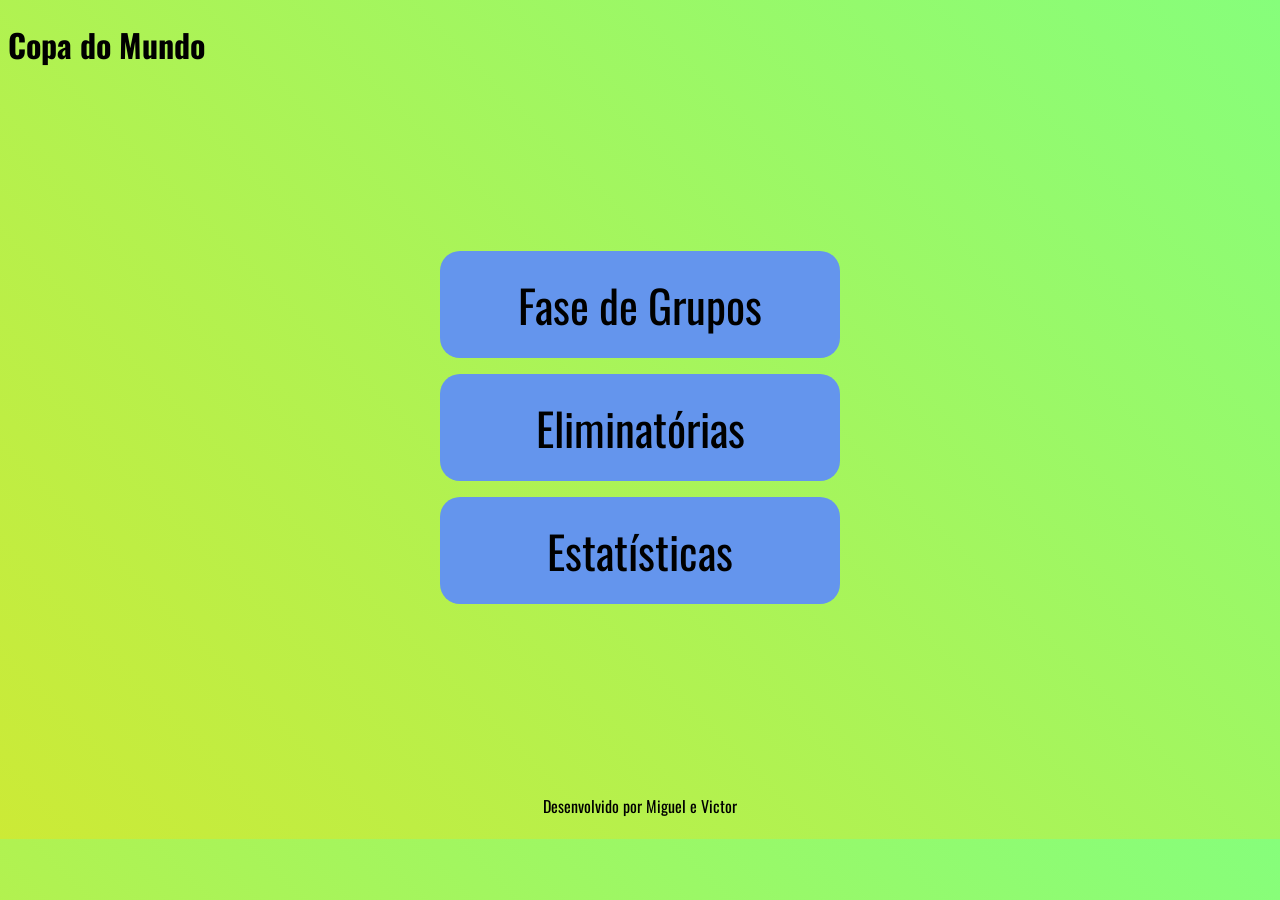
<file: index.html>
<!DOCTYPE html>
<html lang="pt-br">
<head>
    <meta charset="UTF-8">
    <meta name="viewport" content="width=device-width, initial-scale=1.0">
    <title>Informações da Copa</title>
    <link rel="stylesheet" href="css/global.css">
</head>
<body>
    
    <header id="mainHeader">
        <h1>Copa do Mundo</h1> 
    </header>

    <p></p>

    <main>
        <div id="opcoes">
            <button id="btnGrupos" class="botao">Fase de Grupos</button> <br>
            <p></p>
            <button id="btnElimi" class="botao">Eliminatórias</button> <br>
            <p></p>
            <button id="btnEstatistica" class="botao">Estatísticas</button>
        </div>
    </main>

    <p></p>

    <footer title="Esses cara são bom!">
        Desenvolvido por Miguel e Victor
    </footer>

    <script src="scripts/main.js"></script>
</body>
</html>
</file>
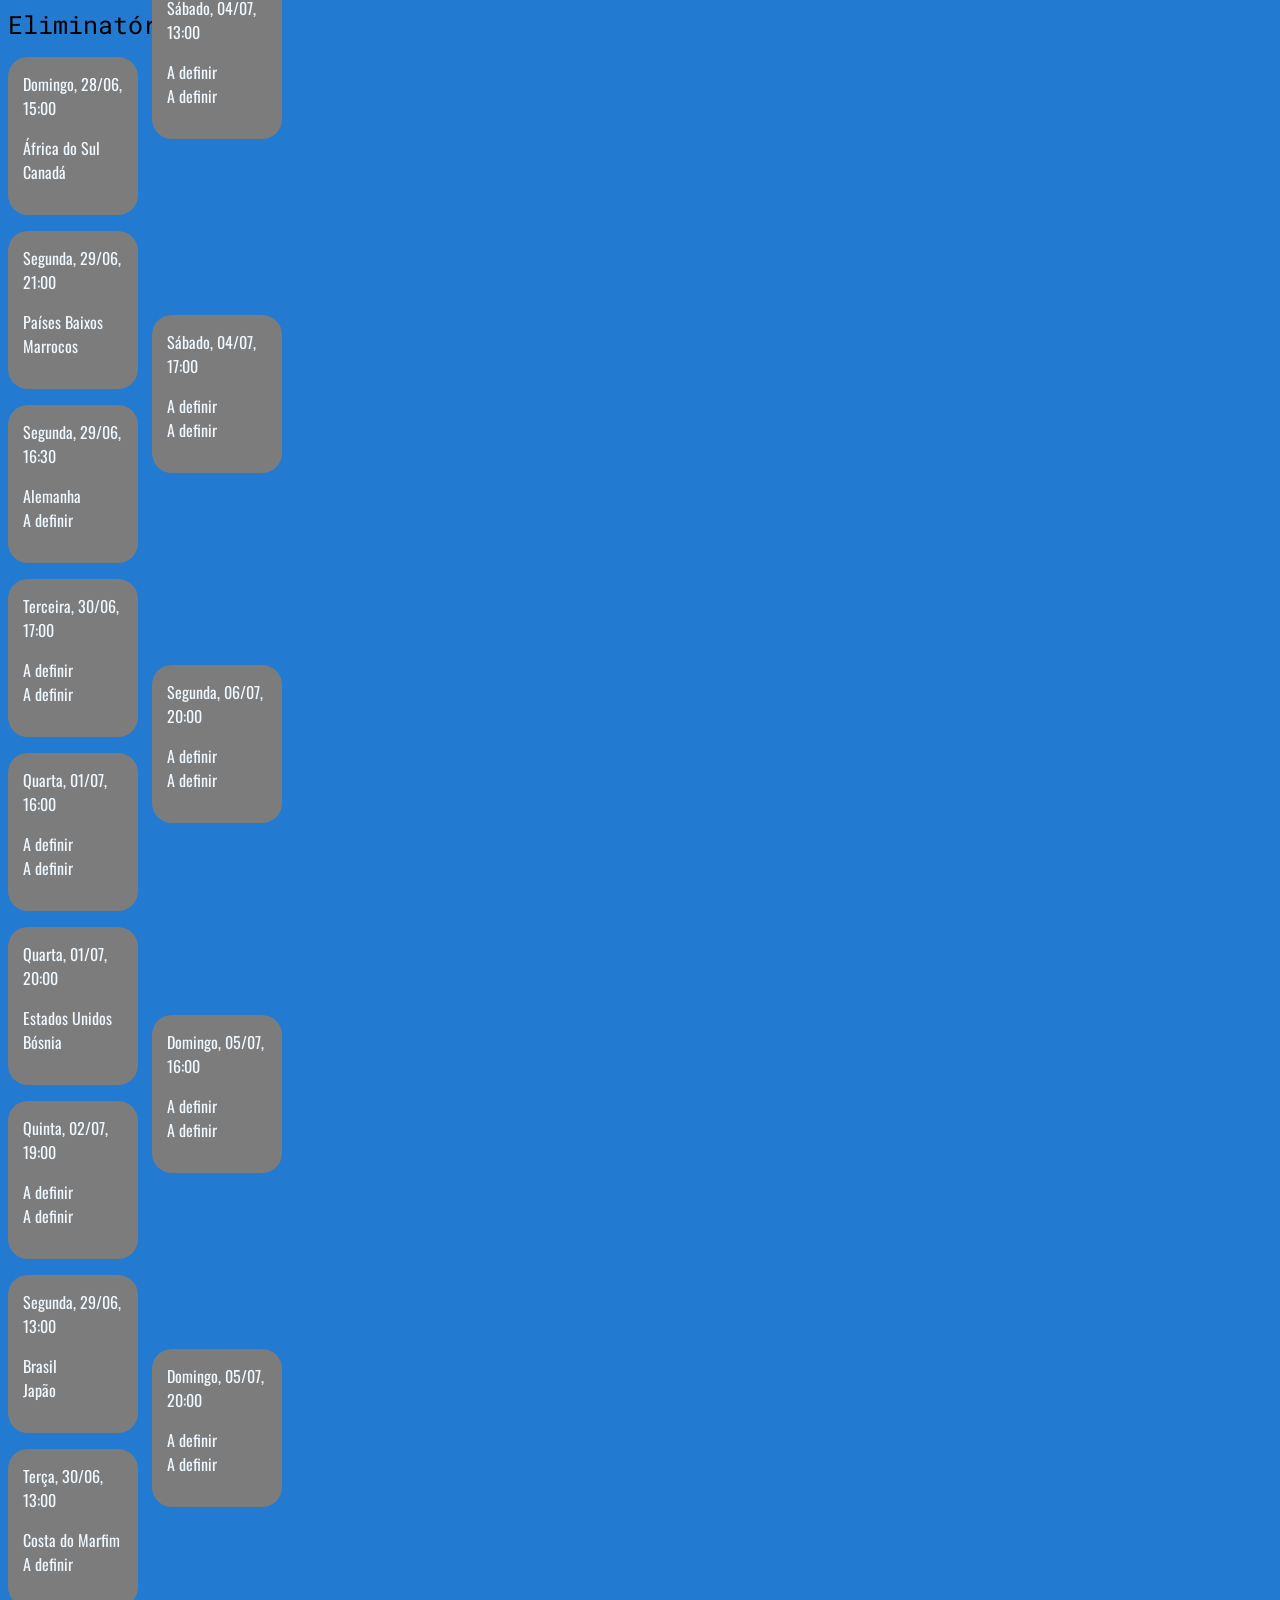
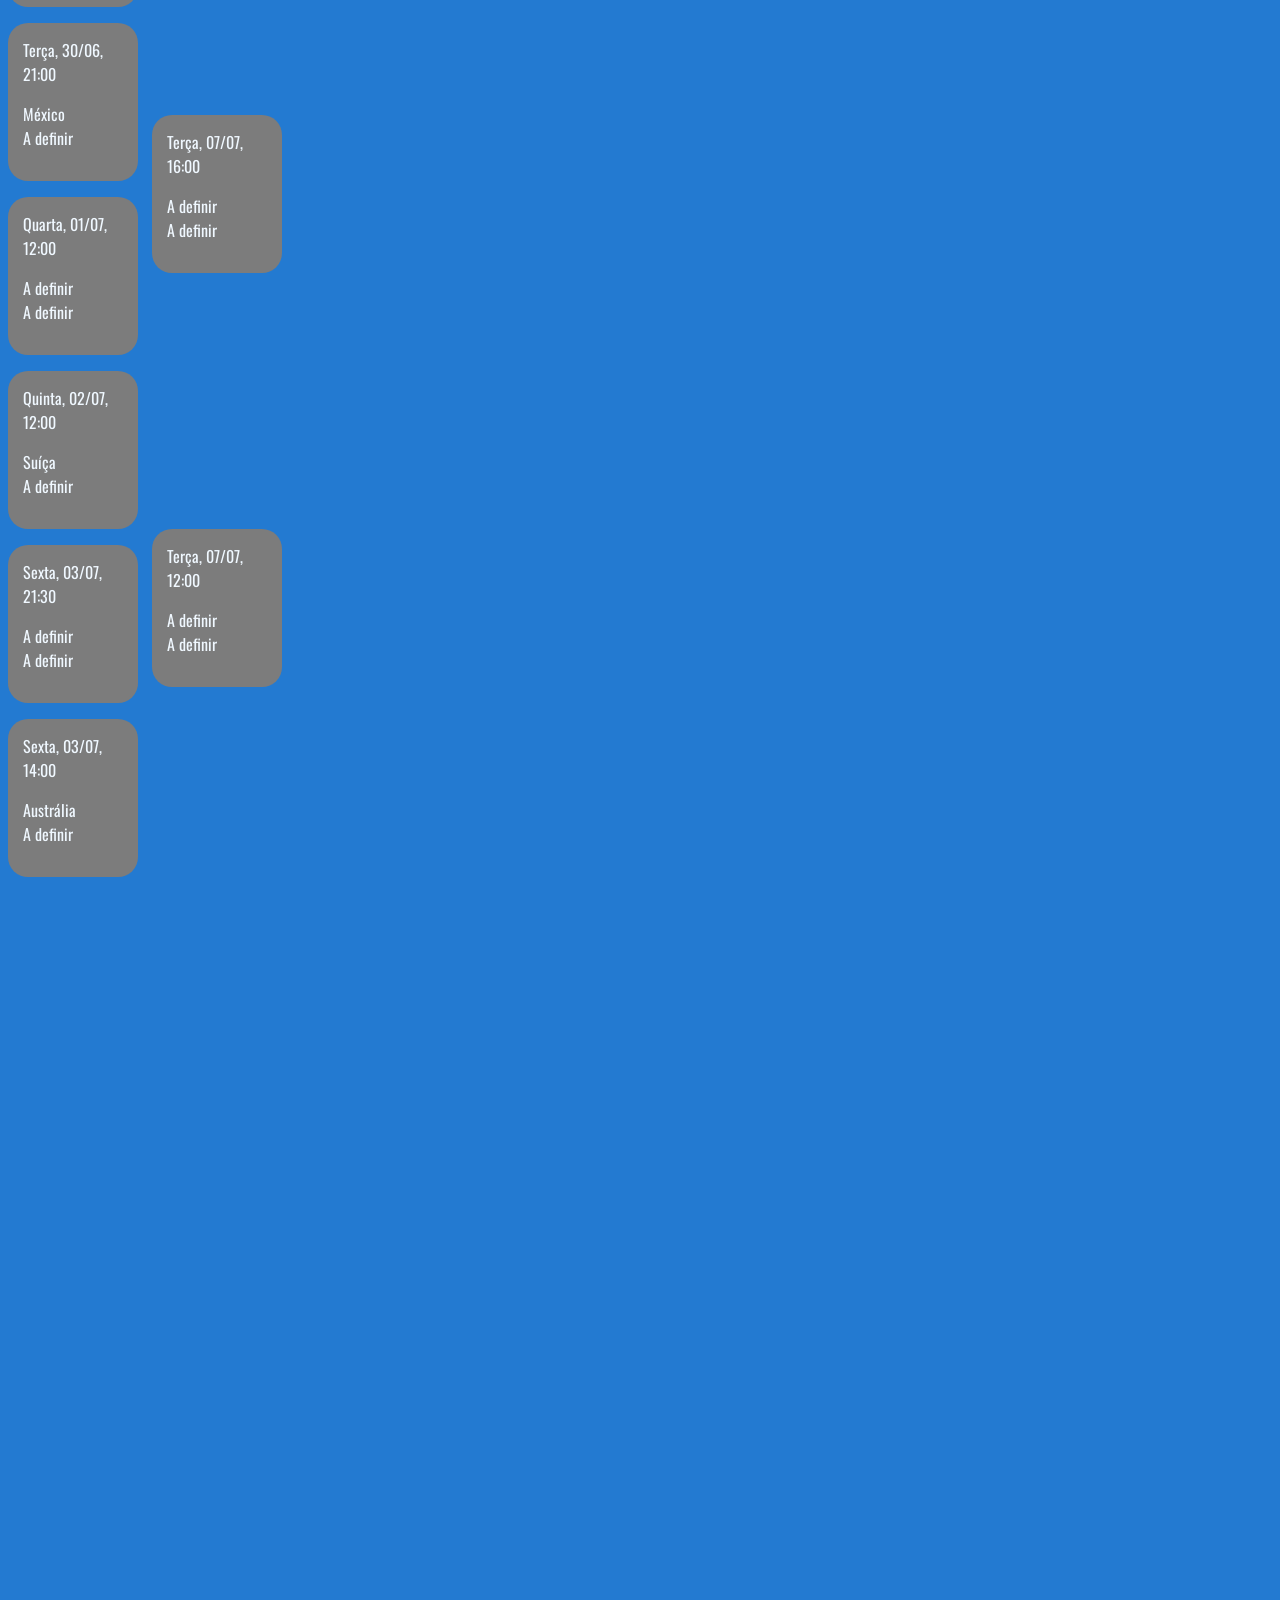
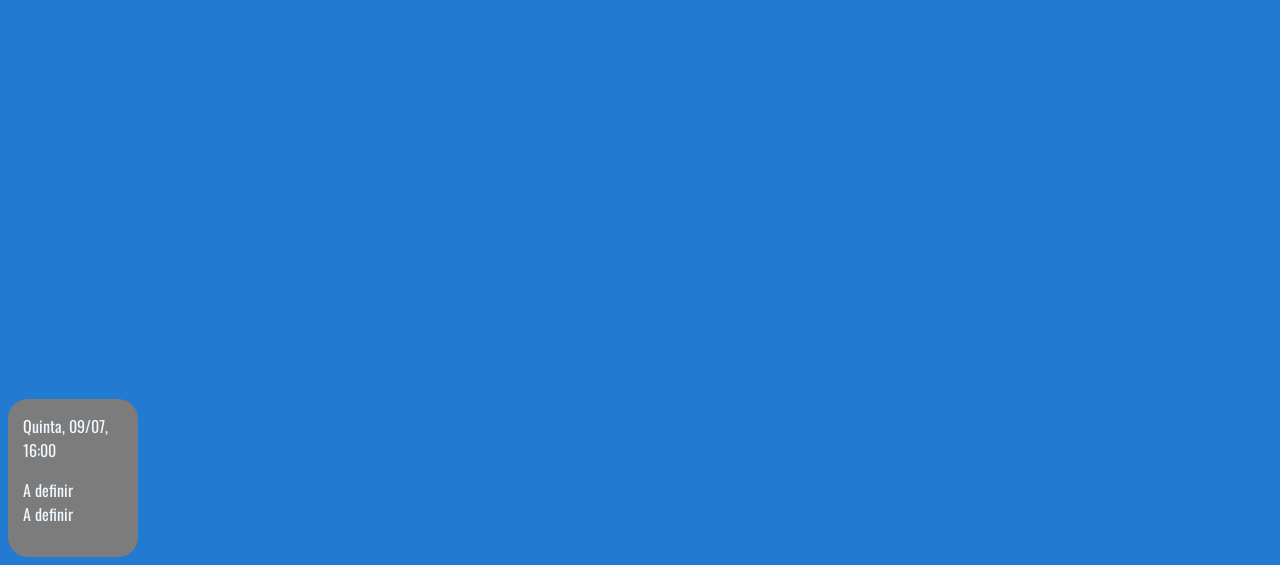
<file: pages/eliminatorias.html>
<!DOCTYPE html>
<html lang="pt-br">

<head>
    <meta charset="UTF-8">
    <meta name="viewport" content="width=device-width, initial-scale=1.0">
    <title>Eliminatórias - Info Copa</title>
    <link rel="stylesheet" href="../css/eliminatorias.css">
    <title>Eliminatórias</title>
</head>

<body>
    <header>
        Eliminatórias
    </header>

    <p></p>

    <div id="camp1" class="camps">
        Domingo, 28/06, 15:00 <br>
        <p>
            África do Sul <br>
            Canadá
        </p>
    </div>

    <p></p>

    <div id="camp2" class="camps">
        Segunda, 29/06, 21:00 <br>
        <p>
            Países Baixos <br>
            Marrocos
        </p>
    </div>

    <p></p>

    <div id="camp3" class="camps">
        Segunda, 29/06, 16:30 <br>
        <p>
            Alemanha <br>
            A definir
        </p>
    </div>
    
    <p></p>

    <div id="camp4" class="camps">
        Terceira, 30/06, 17:00 <br>
        <p>
            A definir <br>
            A definir
        </p>

    </div>

    <p></p>

    <div id="camp5" class="camps">
        Quarta, 01/07, 16:00 <br>
        <p>
            A definir <br>
            A definir
        </p>
    </div>

    <p></p>

    <div id="camp6" class="camps">
        Quarta, 01/07, 20:00
        <p>
            Estados Unidos <br>
            Bósnia
        </p>

    </div>

    <p></p>

    <div id="camp7" class="camps">
        Quinta, 02/07, 19:00
        <p>
        A definir <br>
        A definir
        </p>
    </div>

    <p></p>

    <div id="camp8" class="camps">
        Segunda, 29/06, 13:00
        <p>
            Brasil <br>
            Japão 
        </p>
    </div>

    <p></p>

    <div id="camp9" class="camps">
        Terça, 30/06, 13:00 <br>
        <p>
            Costa do Marfim <br>
            A definir
        </p>
    </div>

    <p></p>

    <div id="camp10" class="camps">
        Terça, 30/06, 21:00 <br>
        <p>
            México <br>
            A definir
        </p>
    </div>

    <p></p>

    <div id="camp11" class="camps">
        Quarta, 01/07, 12:00 <br>
        <p>
            A definir <br>
            A definir
        </p>
    </div>

    <p></p>

    <div id="camp12" class="camps">
        Quinta, 02/07, 12:00 <br>
        <p>
            Suíça <br>
            A definir
        </p>
    </div>

    <p></p>

    <div id="camp13" class="camps">
        Sexta, 03/07, 21:30 <br>
        <p>
            A definir <br>
            A definir
        </p>
    </div>

    <p></p>

    <div id="camp14" class="camps">
        Sexta, 03/07, 14:00 <br>
        <p>
            Austrália <br>
            A definir
        </p>
    </div>

    <p></p>


    <div id="camp16" class="camps">
        Sábado, 04/07, 13:00 <br>
        <p>
            A definir <br>
            A definir
        </p>
    </div>

    <div id="camp17" class="camps">
        Sábado, 04/07, 17:00 <br>
        <p>
            A definir <br>
            A definir
        </p>
    </div>

    <div id="camp18" class="camps">
        Segunda, 06/07, 20:00 <br>
        <p>
            A definir <br>
            A definir
        </p>
    </div>

    <div id="camp19" class="camps">
        Domingo, 05/07, 16:00 <br>
        <p>
            A definir <br>
            A definir
        </p>
    </div>

    <div id="camp20" class="camps">
        Domingo, 05/07, 20:00 <br>
        <p>
            A definir <br>
            A definir
        </p>
    </div>

    <div id="camp21" class="camps">
        Terça, 07/07, 16:00 <br>
        <p>
            A definir <br>
            A definir
        </p>
    </div>

    <div id="camp22" class="camps">
        Terça, 07/07, 12:00 <br>
        <p>
            A definir <br>
            A definir
        </p>
    </div>

    <div id="camp23" class="camps">
        Quinta, 09/07, 16:00 <br>
        <p>
            A definir <br>
            A definir
        </p>
    </div>
</body>

</html>
</file>
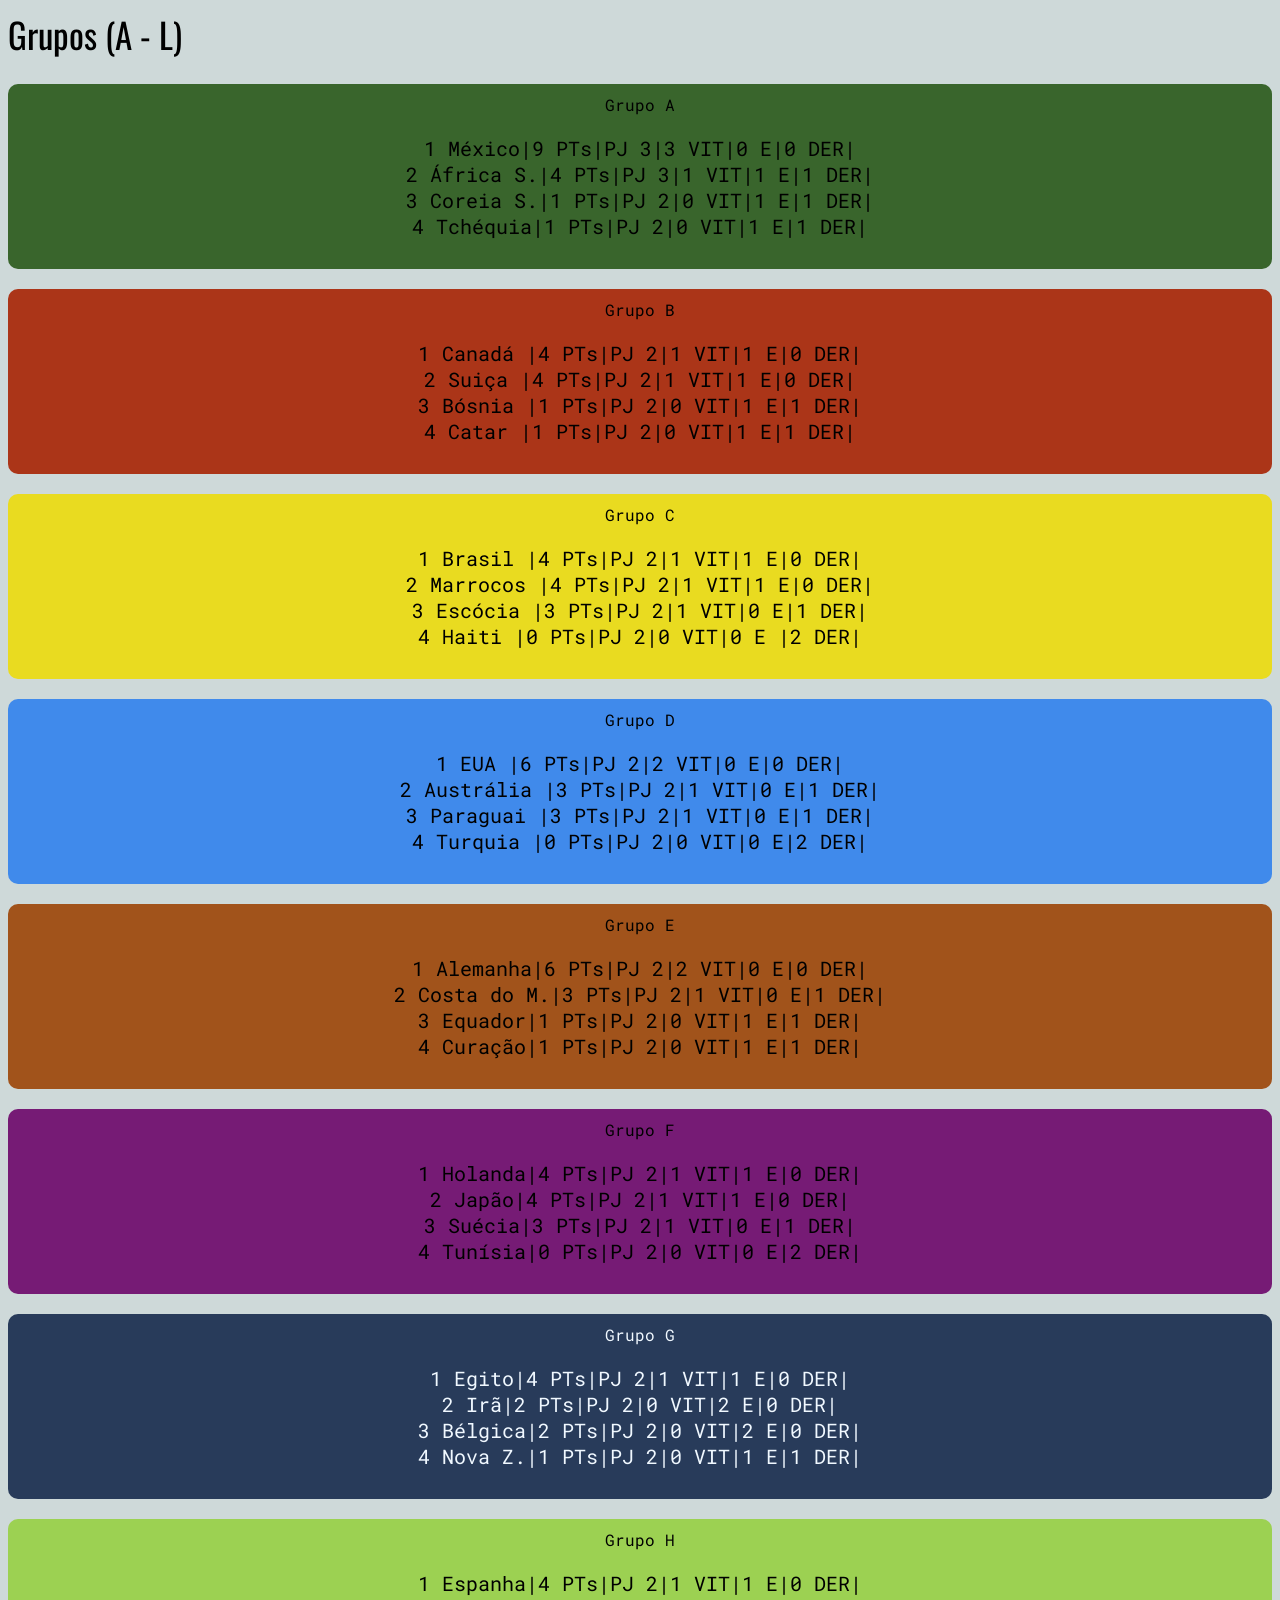
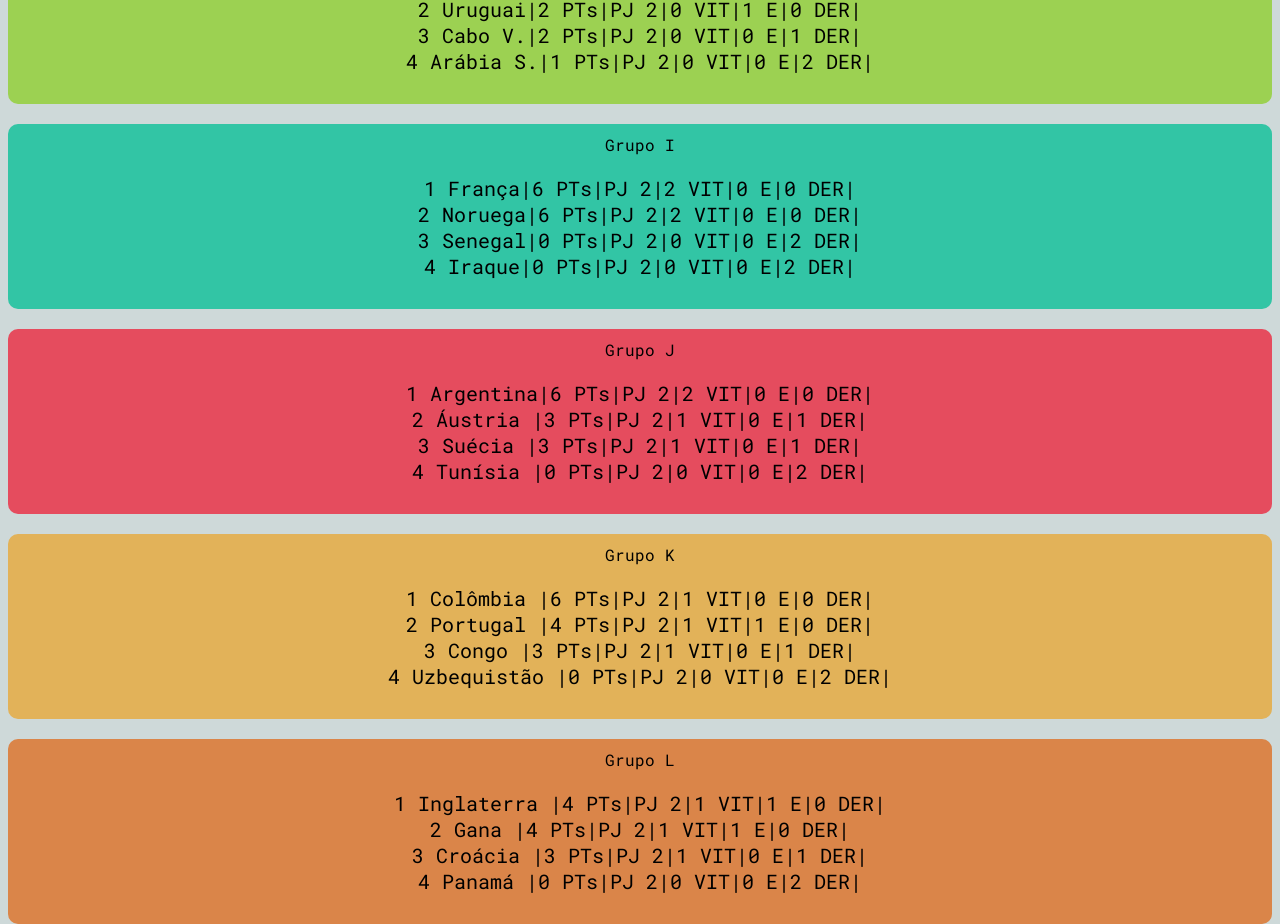
<file: pages/grupos.html>
<!DOCTYPE html>
<html lang="pt-br">

<head>
    <meta charset="UTF-8">
    <meta name="viewport" content="width=device-width, initial-scale=1.0">
    <title>Info Copa - Grupos</title>
    <link rel="stylesheet" href="../css/grupos.css">
</head>

<body>

    <header>
        Grupos (A - L)
        <span id="spanbtn">
            <button id="btnVoltar">Voltar</button>
        </span>
    </header>

    <p></p>
    <p></p>

    <main>
        <p></p>
        <p></p>
        <section>
            <div id="grupo1">
                <label id="grupoA">Grupo A</label> <br>
                <p class="infoPaises">
                    1 México|9 PTs|PJ 3|3 VIT|0 E|0 DER|<br>
                    2 África S.|4 PTs|PJ 3|1 VIT|1 E|1 DER|<br>
                    3 Coreia S.|1 PTs|PJ 2|0 VIT|1 E|1 DER|<br>
                    4 Tchéquia|1 PTs|PJ 2|0 VIT|1 E|1 DER|
                </p>
            </div>

            <div id="grupo2">
                <label id="grupoB">Grupo B</label> <br>
                <p class="infoPaises">
                    1 Canadá |4 PTs|PJ 2|1 VIT|1 E|0 DER| <br>
                    2 Suiça |4 PTs|PJ 2|1 VIT|1 E|0 DER| <br>
                    3 Bósnia |1 PTs|PJ 2|0 VIT|1 E|1 DER| <br>
                    4 Catar |1 PTs|PJ 2|0 VIT|1 E|1 DER|
                </p>
            </div>

            <div id="grupo3">
                <label id="grupoC">Grupo C</label> <br>
                <p class="infoPaises">
                    1 Brasil |4 PTs|PJ 2|1 VIT|1 E|0 DER| <br>
                    2 Marrocos |4 PTs|PJ 2|1 VIT|1 E|0 DER| <br>
                    3 Escócia |3 PTs|PJ 2|1 VIT|0 E|1 DER| <br>
                    4 Haiti |0 PTs|PJ 2|0 VIT|0 E |2 DER|
                </p>
            </div>

            <div id="grupo4">
                <label id="grupoD">Grupo D</label> <br>
                <p class="infoPaises">
                    1 EUA |6 PTs|PJ 2|2 VIT|0 E|0 DER| <br>
                    2 Austrália |3 PTs|PJ 2|1 VIT|0 E|1 DER| <br>
                    3 Paraguai |3 PTs|PJ 2|1 VIT|0 E|1 DER| <br>
                    4 Turquia |0 PTs|PJ 2|0 VIT|0 E|2 DER|
                </p>
            </div>

            <div id="grupo5">
                <label id="grupoE">Grupo E</label> <br>
                <p class="infoPaises">
                    1 Alemanha|6 PTs|PJ 2|2 VIT|0 E|0 DER|<br>
                    2 Costa do M.|3 PTs|PJ 2|1 VIT|0 E|1 DER|<br>
                    3 Equador|1 PTs|PJ 2|0 VIT|1 E|1 DER|<br>
                    4 Curação|1 PTs|PJ 2|0 VIT|1 E|1 DER|
                </p>
            </div>

            <div id="grupo6">
                <label id="grupoF">Grupo F</label> <br>
                <p class="infoPaises">
                    1 Holanda|4 PTs|PJ 2|1 VIT|1 E|0 DER| <br>
                    2 Japão|4 PTs|PJ 2|1 VIT|1 E|0 DER| <br>
                    3 Suécia|3 PTs|PJ 2|1 VIT|0 E|1 DER| <br>
                    4 Tunísia|0 PTs|PJ 2|0 VIT|0 E|2 DER|
                </p>
            </div>

            <div id="grupo7">
                <label id="grupoG">Grupo G</label> <br>
                <p class="infoPaises">
                    1 Egito|4 PTs|PJ 2|1 VIT|1 E|0 DER|<br>
                    2 Irã|2 PTs|PJ 2|0 VIT|2 E|0 DER|<br>
                    3 Bélgica|2 PTs|PJ 2|0 VIT|2 E|0 DER|<br>
                    4 Nova Z.|1 PTs|PJ 2|0 VIT|1 E|1 DER|
                </p>
            </div>

            <div id="grupo8">
                <label id="grupoH">Grupo H</label> <br>
                <p class="infoPaises">
                    1 Espanha|4 PTs|PJ 2|1 VIT|1 E|0 DER| <br>
                    2 Uruguai|2 PTs|PJ 2|0 VIT|1 E|0 DER| <br>
                    3 Cabo V.|2 PTs|PJ 2|0 VIT|0 E|1 DER| <br>
                    4 Arábia S.|1 PTs|PJ 2|0 VIT|0 E|2 DER|
                </p>
            </div>

            <div id="grupo9">
                <label id="grupoI">Grupo I</label> <br>
                <p class="infoPaises">
                    1 França|6 PTs|PJ 2|2 VIT|0 E|0 DER| <br>
                    2 Noruega|6 PTs|PJ 2|2 VIT|0 E|0 DER| <br>
                    3 Senegal|0 PTs|PJ 2|0 VIT|0 E|2 DER| <br>
                    4 Iraque|0 PTs|PJ 2|0 VIT|0 E|2 DER|
                </p>
            </div>

            <div id="grupo10">
                <label id="grupoJ">Grupo J</label> <br>
                <p class="infoPaises">
                    1 Argentina|6 PTs|PJ 2|2 VIT|0 E|0 DER| <br>
                    2 Áustria |3 PTs|PJ 2|1 VIT|0 E|1 DER| <br>
                    3 Suécia |3 PTs|PJ 2|1 VIT|0 E|1 DER| <br>
                    4 Tunísia |0 PTs|PJ 2|0 VIT|0 E|2 DER|
                </p>
            </div>

            <div id="grupo11">
                <label id="grupoK">Grupo K</label> <br>
                <p class="infoPaises">
                    1 Colômbia |6 PTs|PJ 2|1 VIT|0 E|0 DER| <br>
                    2 Portugal |4 PTs|PJ 2|1 VIT|1 E|0 DER| <br>
                    3 Congo |3 PTs|PJ 2|1 VIT|0 E|1 DER| <br>
                    4 Uzbequistão |0 PTs|PJ 2|0 VIT|0 E|2 DER|
                </p>
            </div>

            <div id="grupo12">
                <label id="grupoL">Grupo L</label> <br>
                <p class="infoPaises">
                    1 Inglaterra |4 PTs|PJ 2|1 VIT|1 E|0 DER| <br>
                    2 Gana |4 PTs|PJ 2|1 VIT|1 E|0 DER| <br>
                    3 Croácia |3 PTs|PJ 2|1 VIT|0 E|1 DER| <br>
                    4 Panamá |0 PTs|PJ 2|0 VIT|0 E|2 DER|
                </p>
            </div>
        </section>

    </main>


    <script src="../scripts/back.js"></script>
</body>

</html>
</file>
<file: css/global.css>
@import url('https://fonts.googleapis.com/css2?family=Oswald:wght@200..700&display=swap');

body {
    background: linear-gradient(45deg, #ccea36, #86fe7b);
    font-family: Oswald;
    color: #000000;
}

header {
    transition: 250ms;
}

header:hover {
    font-size: 17px;
}

main {
    display: flex;
    justify-content: center;
    align-items: center;
    flex-direction: column;
    height: 75vh;
}


.botao {
    background-color: cornflowerblue;
    border: 0;
    border-radius: 20px;
    padding: 20px;
    text-align: center;
    font-family: Oswald;
    font-size: 45px;
    cursor: pointer;
    width: 400px;
    transition: 250ms;
}

.botao:hover {
    background-color: rgb(73, 116, 197);
    padding: 30px;
}

footer {
    position: relative;
    display: flex;
    justify-content: center;
    align-items: center;
    height: 50px;
    transition: 250ms;
}

footer:hover {
    font-size: 17px;
}
</file>
<file: css/eliminatorias.css>
@import url('https://fonts.googleapis.com/css2?family=Oswald:wght@200..700&display=swap');
@import url('https://fonts.googleapis.com/css2?family=Roboto+Mono:ital,wght@0,100..700;1,100..700&display=swap');

body {
    background-color: rgb(35, 122, 209);
    font-family: Oswald;
}

header {
    font-size: 25px;
    font-family: "Roboto Mono";
}

.camps {
    padding: 15px;
    border: 0;
    border-radius: 20px;
    width: 100px;
    color: aliceblue;
    background-color: rgb(124, 124, 124);
    transition: 250ms;
}

.camps:hover {
    padding: 17px;
}

#camp16 {
    position: relative;
    left: 9em;
    top: -157em;
}

#camp17 {
    position: relative;
    left: 9em;
    top: -146em;
}

#camp18 {
    position: relative;
    left: 9em;
    top: -134em;
}

#camp19 {
    position: relative;
    left: 9em;
    top: -122em;
}

#camp20 {
    position: relative;
    left: 9em;
    top: -111em;
}

#camp21 {
    position: relative;
    left: 9em;
    top: -98em;
}

#camp22 {
    position: relative;
    left: 9em;
    top: -82em;
}
</file>
<file: css/grupos.css>
@import url('https://fonts.googleapis.com/css2?family=Oswald:wght@200..700&display=swap');
@import url('https://fonts.googleapis.com/css2?family=Roboto+Mono:ital,wght@0,100..700;1,100..700&display=swap');

body {
    background-color: rgba(196, 209, 210, 0.824);
    font-family: Oswald;
    color: black;
}

.infoPaises {
    position: relative;
    font-family: "Roboto Mono";
    font-size: 20px;
}

#grupo1 {
    font-family: "Roboto Mono";
    border: 0;
    padding: 10px;
    background-color: rgb(57, 101, 44);
    border-radius: 10px;
    text-align: center;
    transition: 250ms;
}

#grupo1:hover {
    padding: 20px;
    font-size: 35px;
}

#grupo2 {
    font-family: "Roboto Mono";
    border: 0;
    padding: 10px;
    background-color: rgb(171, 53, 24);
    border-radius: 10px;
    text-align: center;
    position: relative;
    top: 20px;
    transition: 250ms;
}

#grupo2:hover {
    padding: 20px;
    font-size: 35px;
}

#grupo3 {
    font-family: "Roboto Mono";
    border: 0;
    padding: 10px;
    background-color: rgb(233, 219, 32);
    border-radius: 10px;
    text-align: center;
    position: relative;
    top: 40px;
    transition: 250ms;
}

#grupo3:hover {
    padding: 20px;
    font-size: 35px;
}

#grupo4 {
    font-family: "Roboto Mono";
    border: 0;
    padding: 10px;
    background-color: rgb(64, 138, 235);
    border-radius: 10px;
    text-align: center;
    position: relative;
    top: 60px;
    transition: 250ms;
}

#grupo4:hover {
    padding: 20px;
    font-size: 35px;
}

#grupo5 {
   font-family: "Roboto Mono";
    border: 0;
    padding: 10px;
    background-color: rgb(161, 83, 27);
    border-radius: 10px;
    text-align: center;
    position: relative;
    top: 80px;
    transition: 250ms;
}

#grupo5:hover {
    padding: 20px;
    font-size: 35px;
}

#grupo6 {
    font-family: "Roboto Mono";
    border: 0;
    padding: 10px;
    background-color: rgb(118, 27, 117);
    border-radius: 10px;
    text-align: center;
    position: relative;
    top: 100px;
    transition: 250ms; 
}

#grupo6:hover {
    padding: 20px;
    font-size: 35px;
}

#grupo7 {
    font-family: "Roboto Mono";
    color: aliceblue;
    border: 0;
    padding: 10px;
    background-color: rgb(40, 59, 90);
    border-radius: 10px;
    text-align: center;
    position: relative;
    top: 120px;
    transition: 250ms;
}

#grupo7:hover {
    padding: 20px;
    font-size: 35px;
}

#grupo8 {
    font-family: "Roboto Mono";
    border: 0;
    padding: 10px;
    background-color: rgb(156, 209, 82);
    border-radius: 10px;
    text-align: center;
    position: relative;
    top: 140px;
    transition: 250ms;  
}

#grupo8:hover {
    padding: 20px;
    font-size: 35px;
}

#grupo9 {
    font-family: "Roboto Mono";
    border: 0;
    padding: 10px;
    background-color: rgb(50, 197, 165);
    border-radius: 10px;
    text-align: center;
    position: relative;
    top: 160px;
    transition: 250ms;   
}

#grupo9:hover {
    padding: 20px;
    font-size: 35px;
}

#grupo10 {
    font-family: "Roboto Mono";
    border: 0;
    padding: 10px;
    background-color: rgb(229, 76, 94);
    border-radius: 10px;
    text-align: center;
    position: relative;
    top: 180px;
    transition: 250ms;  
}

#grupo10:hover {
    padding: 20px;
    font-size: 35px;
}

#grupo11 {
    font-family: "Roboto Mono";
    border: 0;
    padding: 10px;
    background-color: rgba(228, 174, 74, 0.89);
    border-radius: 10px;
    text-align: center;
    position: relative;
    top: 200px;
    transition: 250ms;
}

#grupo11:hover {
    padding: 20px;
    font-size: 35px;
}

#grupo12 {
    font-family: "Roboto Mono";
    border: 0;
    padding: 10px;
    background-color: rgb(218, 133, 73);
    border-radius: 10px;
    text-align: center;
    position: relative;
    top: 220px;
    transition: 250ms;
}

#grupo12:hover {
    padding: 20px;
    font-size: 35px;
}

header {
    font-size: 35px;
}

#spanbtn {
    position: relative;
    left: 1262px;
}

#btnVoltar {
    border: 0;
    padding: 15px;
    border-radius: 10px;
    background-color: rgba(240, 248, 255, 0.637);
    cursor: pointer;
    transition: 250ms;
}

#btnVoltar:hover {
    background-color: rgb(201, 204, 207);
}
</file>
